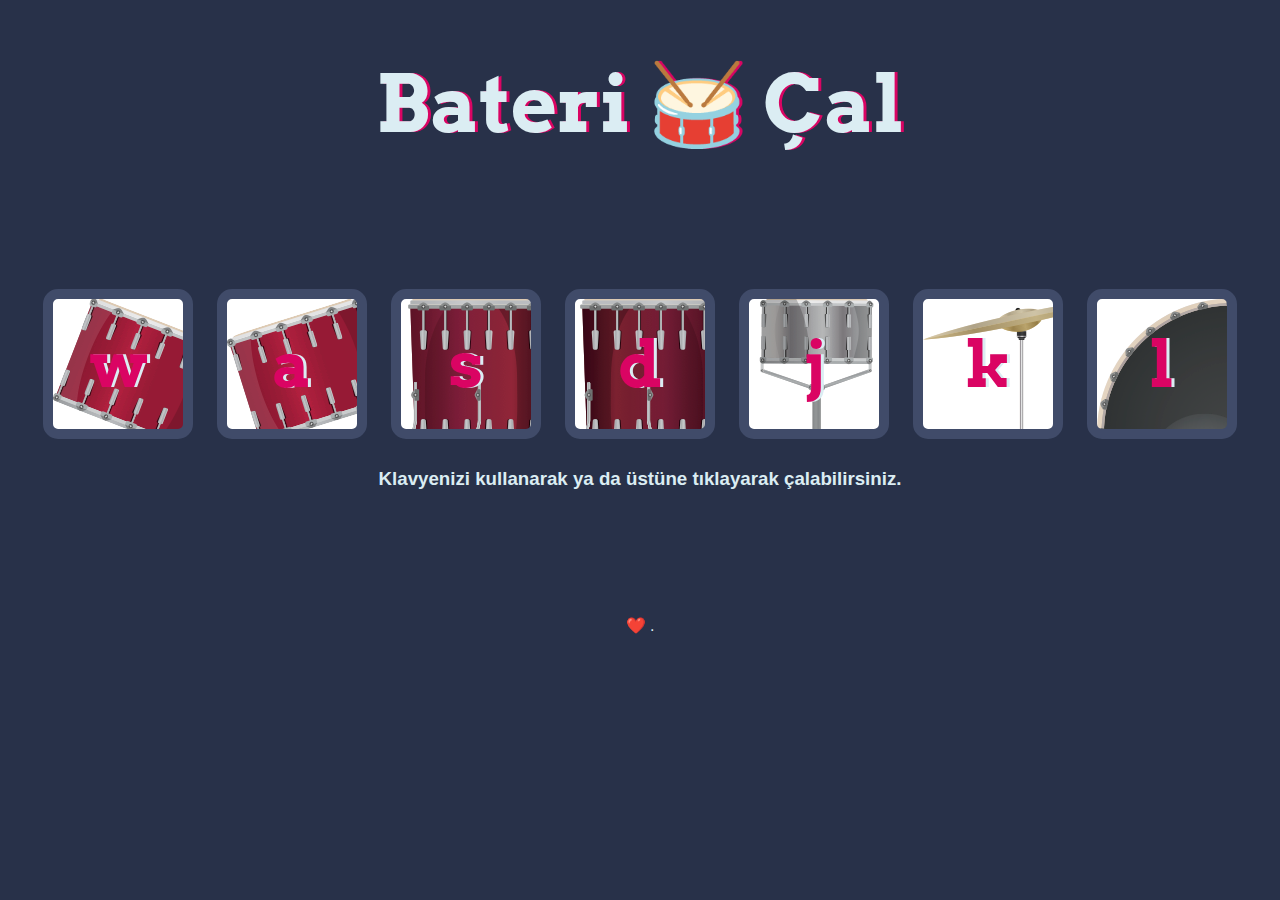
<file: DrumKit/index.html>
<!DOCTYPE html>
<html lang="en" dir="ltr">

<head>
  <meta charset="utf-8">
  <title>Bateri Çal</title>
  <link rel="stylesheet" href="styles.css">
  <link href="https://fonts.googleapis.com/css?family=Arvo" rel="stylesheet">
</head>

<body>

  <h1 id="title">Bateri 🥁 Çal</h1>
  
  <div class="set">
    <button class="w drum">w</button>
    <button class="a drum">a</button>
    <button class="s drum">s</button>
    <button class="d drum">d</button>
    <button class="j drum">j</button>
    <button class="k drum">k</button>
    <button class="l drum">l</button>
    <h3>Klavyenizi kullanarak ya da üstüne tıklayarak çalabilirsiniz. </h3>

  </div>


 <script src="index.js"></script>
  

</body>
<footer>
  ❤️ .
 </footer>
</html>
</file>
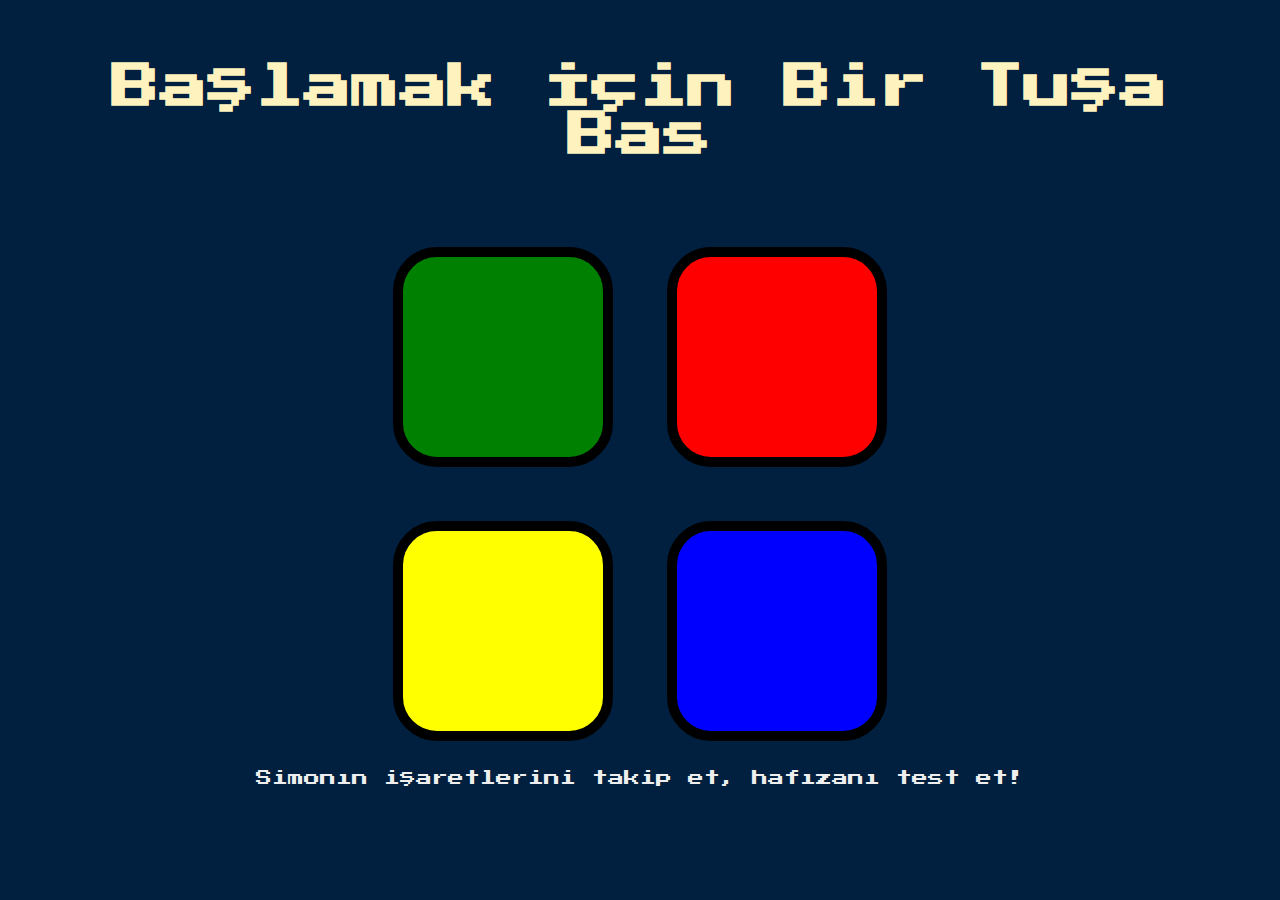
<file: SimonGame/index.html>
<!DOCTYPE html>
<html lang="en" dir="ltr">

<head>
  <meta charset="utf-8">
  <title>Simon</title>
  <link rel="stylesheet" href="styles.css">
  <link href="https://fonts.googleapis.com/css?family=Press+Start+2P" rel="stylesheet">
</head>

<body>
  <h1 id="level-title">Başlamak İçin Bir Tuşa Bas</h1>
  <div class="container">
    <div class="row">

      <div type="button" id="green" class="btn green">

      </div>

      <div type="button" id="red" class="btn red">

      </div>
    </div>

    <div class="row">

      <div type="button" id="yellow" class="btn yellow">

      </div>
      <div type="button" id="blue" class="btn blue">

      </div>

    </div>

  </div>
  <script src="https://ajax.googleapis.com/ajax/libs/jquery/3.7.1/jquery.min.js"></script>


  <script src="index.js"></script>

</body>
<footer>
  Simonın işaretlerini takip et, hafızanı test et! 
</footer>

</html>
</file>
<file: DrumKit/styles.css>
body {
  text-align: center;
  background-color: #283149;
}

h1 {
  font-size: 5rem;
  color: #DBEDF3;
  font-family: "Arvo", cursive;
  text-shadow: 3px 0 #DA0463;

}
h3{
  color: #DBEDF3;
  font-family: sans-serif;
}

footer {
  color: #DBEDF3;
  font-family: sans-serif;
}
.pressed{
  box-shadow: 0 3px 4px 0 #DBEDF3;
    opacity: 0.5;
}
.w {

  background-image: url("images/tom1.png");

}

.a {

  background-image: url("images/tom2.png");
}

.s {
  background-image: url("images/tom3.png");

}

.d {
background-image: url("images/tom4.png");
}

.j {
  background-image: url("images/snare.png");

}

.k {
  background-image: url("images/crash.png");


}

.l {
  background-image: url("images/kick.png");


}

.set {
  margin: 10% auto;
}

.game-over {
  background-color: red;
  opacity: 0.8;
}

.pressed {
  box-shadow: 0 3px 4px 0 #DBEDF3;
  opacity: 0.5;
}

.red {
  color: red;
}

.drum {
  outline: none;
  border: 10px solid #404B69;
  font-size: 4rem;
  font-family: 'Arvo', cursive;
  line-height: 2;
  font-weight: 900;
  color: #DA0463;
  text-shadow: 3px 0 #DBEDF3;
  border-radius: 15px;
  display: inline-block;
  width: 150px;
  height: 150px;
  text-align: center;
  margin: 10px;
  background-color: white;
}
</file>
<file: SimonGame/styles.css>
body {
  text-align: center;
  background-color: #011F3F;
}

#level-title {
  font-family: 'Press Start 2P', cursive;
  font-size: 3rem;
  margin:  5%;
  color: #FEF2BF;
}

.container {
  display: block;
  width: 50%;
  margin: auto;

}

.btn {
  margin: 25px;
  display: inline-block;
  height: 200px;
  width: 200px;
  border: 10px solid black;
  border-radius: 20%;
}

.game-over {
  background-color: red;
  opacity: 0.8;
}

.red {
  background-color: red;
}

.green {
  background-color: green;
}

.blue {
  background-color: blue;
}

.yellow {
  background-color: yellow;
}

.pressed {
  box-shadow: 0 0 20px white;
  background-color: grey;
}
footer {
   
  color: #EEEEEE;
  text-align: center;
  font-family: 'Press Start 2P', cursive;

}
</file>
